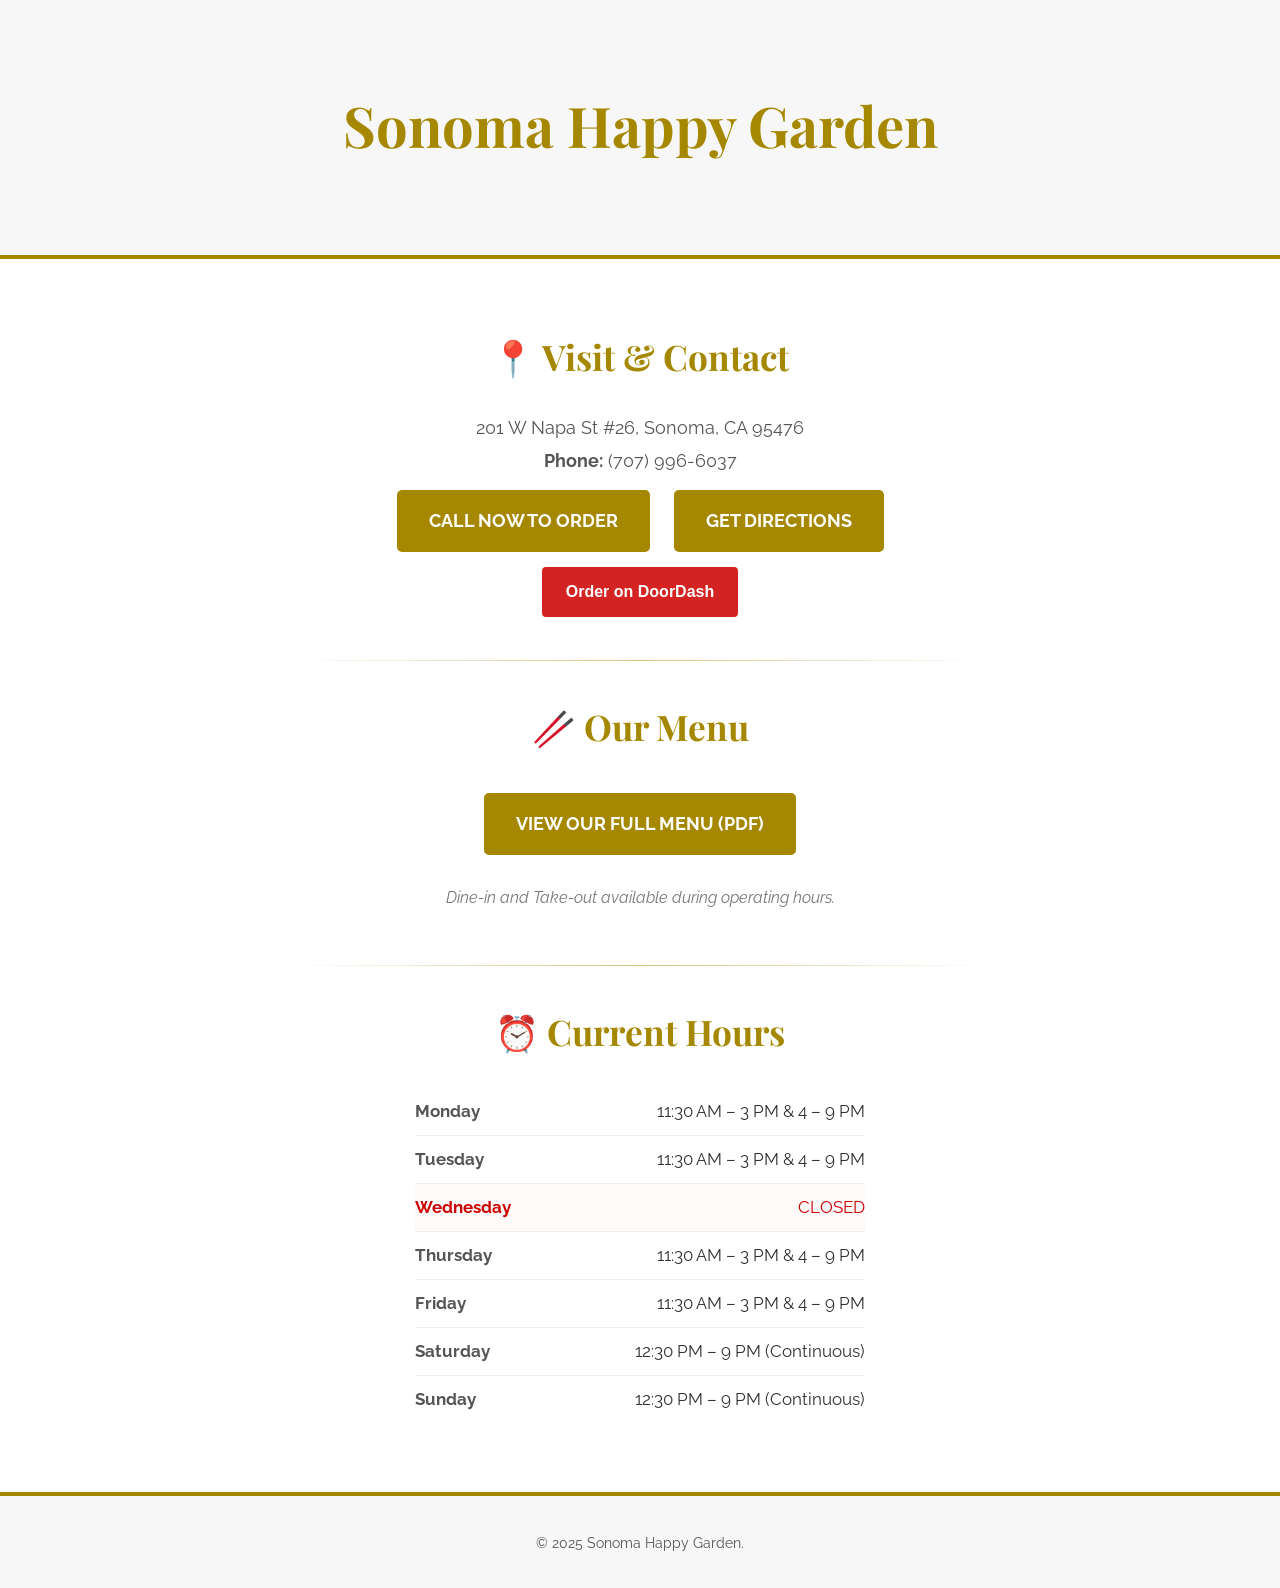
<file: index.html>
<!DOCTYPE html>
<html lang="en">
<head>
    <meta charset="UTF-8">
    <meta name="viewport" content="width=device-width, initial-scale=1.0">
    <title>Sonoma Happy Garden - Menu & Location</title>
    <link rel="stylesheet" href="styles.css">
    <link href="https://fonts.googleapis.com/css2?family=Playfair+Display:wght@700&family=Raleway:wght=400&display=swap" rel="stylesheet">
</head>
<body>

    <header class="hero">
        <h1>Sonoma Happy Garden</h1>
    </header>

    <main>
        <section id="info">
            <h2>📍 Visit & Contact</h2>
            <p class="address">201 W Napa St #26, Sonoma, CA 95476</p>
            <p class="address"><strong>Phone:</strong> (707) 996-6037</p>
            
            <a href="tel:7079966037" class="button primary secondary">Call Now to Order</a>
            
            <a href="https://maps.google.com/?cid=13351621190458677030&g_mp=Cidnb29nbGUubWFwcy5wbGFjZXMudjEuUGxhY2VzLlNlYXJjaFRleHQ" target="_blank" class="button primary secondary">Get Directions</a>

            <a href="https://www.doordash.com/store/sonoma-happy-garden-sonoma-36709926/" 
               target="_blank" 
               style="display: inline-block; 
                      background-color: #D32323; 
                      color: #ffffff; 
                      padding: 12px 24px; 
                      text-decoration: none; 
                      border-radius: 4px; 
                      font-weight: 600; 
                      margin: 5px; 
                      font-family: -apple-system, BlinkMacSystemFont, 'Segoe UI', Roboto, Helvetica, Arial, sans-serif;
                      font-size: 16px;
                      border: none;
                      transition: opacity 0.2s;">
               Order on DoorDash
            </a>
            
        </section>
        
        <hr>

        <section id="menu">
            <h2>🥢 Our Menu</h2>
            <p>
                <a href="https://therocketsloth.github.io/sonomahappygarden/menu.pdf" target="_blank" class="button primary">
                    View Our Full Menu (PDF)
                </a>
            </p>
            <p class="menu-note">
                Dine-in and Take-out available during operating hours.
            </p>
        </section>

        <hr>

        <section id="hours">
            <h2>⏰ Current Hours</h2>
            <ul class="hours-list">
                <li><span>Monday</span> <span>11:30 AM – 3 PM & 4 – 9 PM</span></li>
                <li><span>Tuesday</span> <span>11:30 AM – 3 PM & 4 – 9 PM</span></li>
                <li class="closed"><span>Wednesday</span> <span>CLOSED</span></li>
                <li><span>Thursday</span> <span>11:30 AM – 3 PM & 4 – 9 PM</span></li>
                <li><span>Friday</span> <span>11:30 AM – 3 PM & 4 – 9 PM</span></li>
                <li><span>Saturday</span> <span>12:30 PM – 9 PM (Continuous)</span></li>
                <li><span>Sunday</span> <span>12:30 PM – 9 PM (Continuous)</span></li>
            </ul>
        </section>
    </main>

    <footer>
        <p>© 2025 Sonoma Happy Garden.</p>
    </footer>

</body>
</html>
</file>
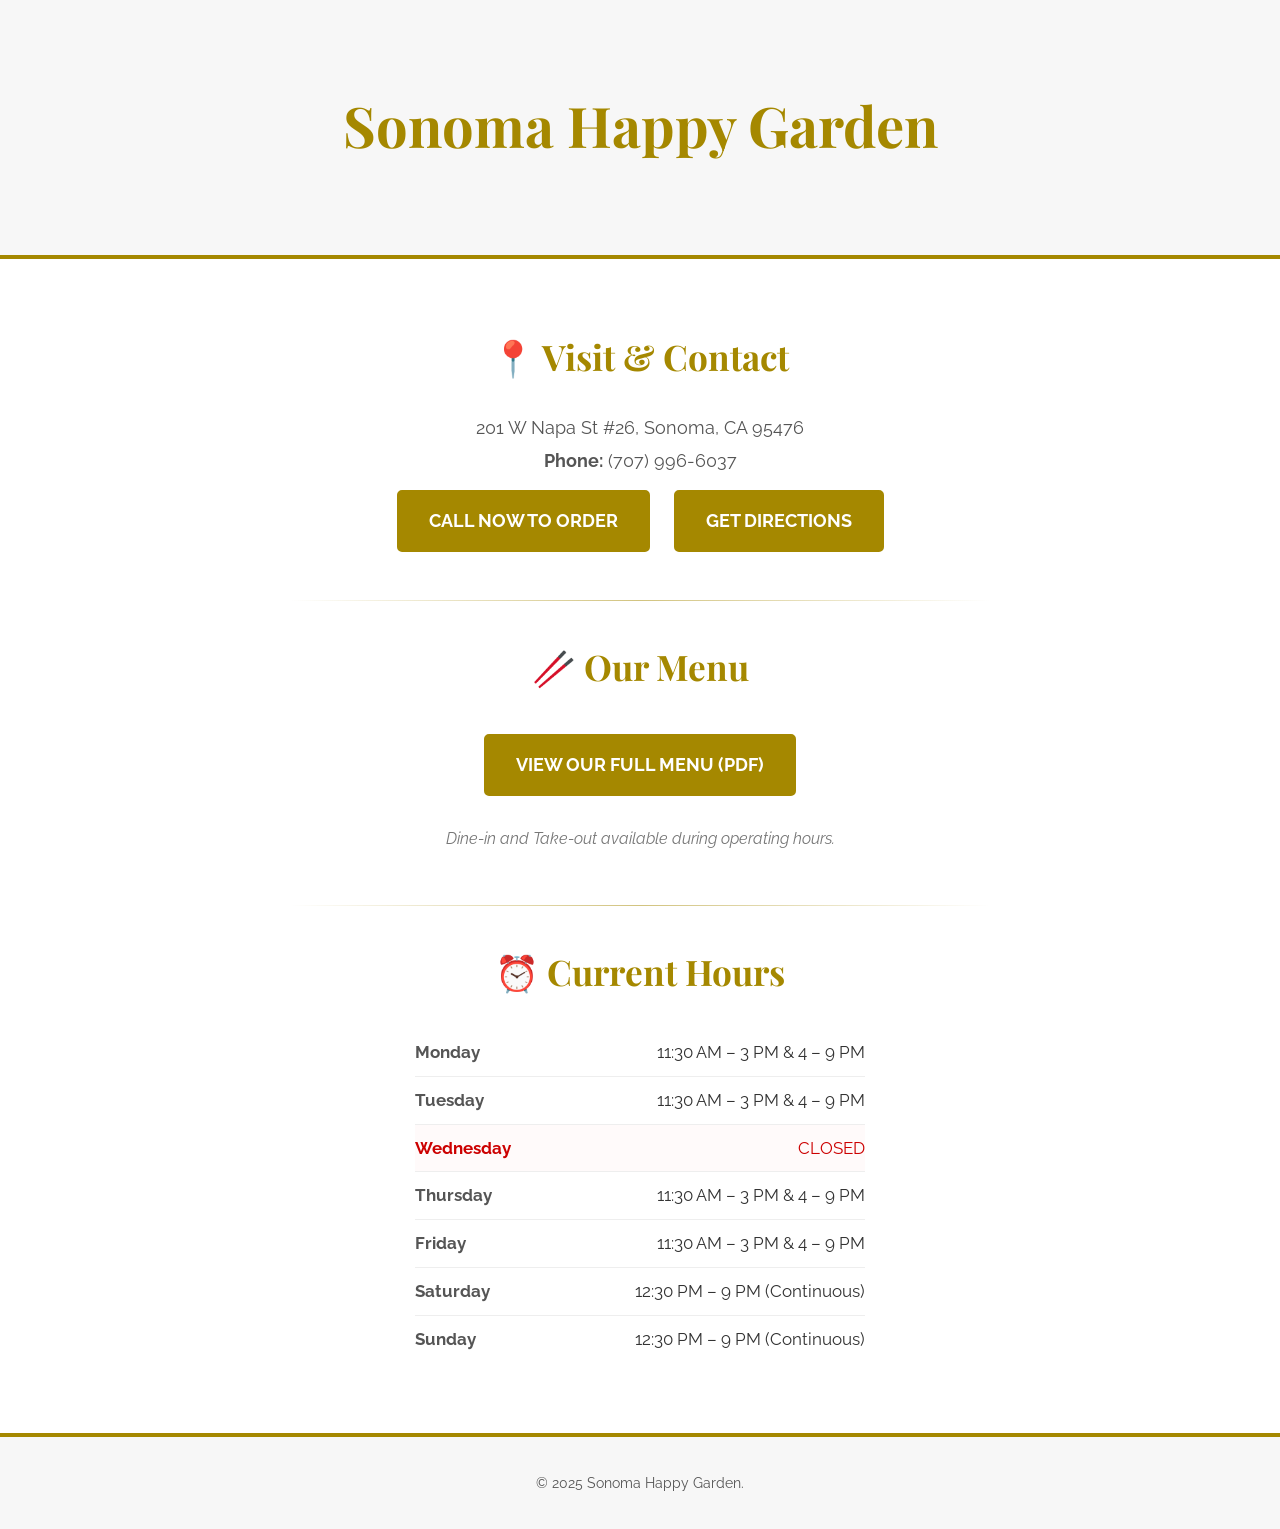
<file: index2.html>
<!DOCTYPE html>
<html lang="en">
<head>
    <meta charset="UTF-8">
    <meta name="viewport" content="width=device-width, initial-scale=1.0">
    <title>Sonoma Happy Garden - Menu & Location</title>
    <link rel="stylesheet" href="styles.css">
    <link href="https://fonts.googleapis.com/css2?family=Playfair+Display:wght@700&family=Raleway:wght=400&display=swap" rel="stylesheet">
</head>
<body>

    <header class="hero">
        <h1>Sonoma Happy Garden</h1>
    </header>

    <main>
        <section id="info">
            <h2>📍 Visit & Contact</h2>
            <p class="address">201 W Napa St #26, Sonoma, CA 95476</p>
            <p class="address"><strong>Phone:</strong> (707) 996-6037</p>
            
            <a href="tel:7079966037" class="button primary secondary">Call Now to Order</a>
            
            <a href="https://maps.google.com/?cid=13351621190458677030&g_mp=Cidnb29nbGUubWFwcy5wbGFjZXMudjEuUGxhY2VzLlNlYXJjaFRleHQ" target="_blank" class="button primary secondary">Get Directions</a>
        </section>
        
        <hr>

        <section id="menu">
            <h2>🥢 Our Menu</h2>
            <p>
                <a href="https://therocketsloth.github.io/sonomahappygarden/New%202026%20Menu%20Sonoma%20Happy%20Garden%20.pdf" target="_blank" class="button primary">
                    View Our Full Menu (PDF)
                </a>
            </p>
            <p class="menu-note">
                Dine-in and Take-out available during operating hours.
            </p>
        </section>

        <hr>

        <section id="hours">
            <h2>⏰ Current Hours</h2>
            <ul class="hours-list">
                <li><span>Monday</span> <span>11:30 AM – 3 PM & 4 – 9 PM</span></li>
                <li><span>Tuesday</span> <span>11:30 AM – 3 PM & 4 – 9 PM</span></li>
                <li class="closed"><span>Wednesday</span> <span>CLOSED</span></li>
                <li><span>Thursday</span> <span>11:30 AM – 3 PM & 4 – 9 PM</span></li>
                <li><span>Friday</span> <span>11:30 AM – 3 PM & 4 – 9 PM</span></li>
                <li><span>Saturday</span> <span>12:30 PM – 9 PM (Continuous)</span></li>
                <li><span>Sunday</span> <span>12:30 PM – 9 PM (Continuous)</span></li>
            </ul>
        </section>
    </main>

    <footer>
        <p>© 2025 Sonoma Happy Garden.</p>
    </footer>

</body>
</html>
</file>
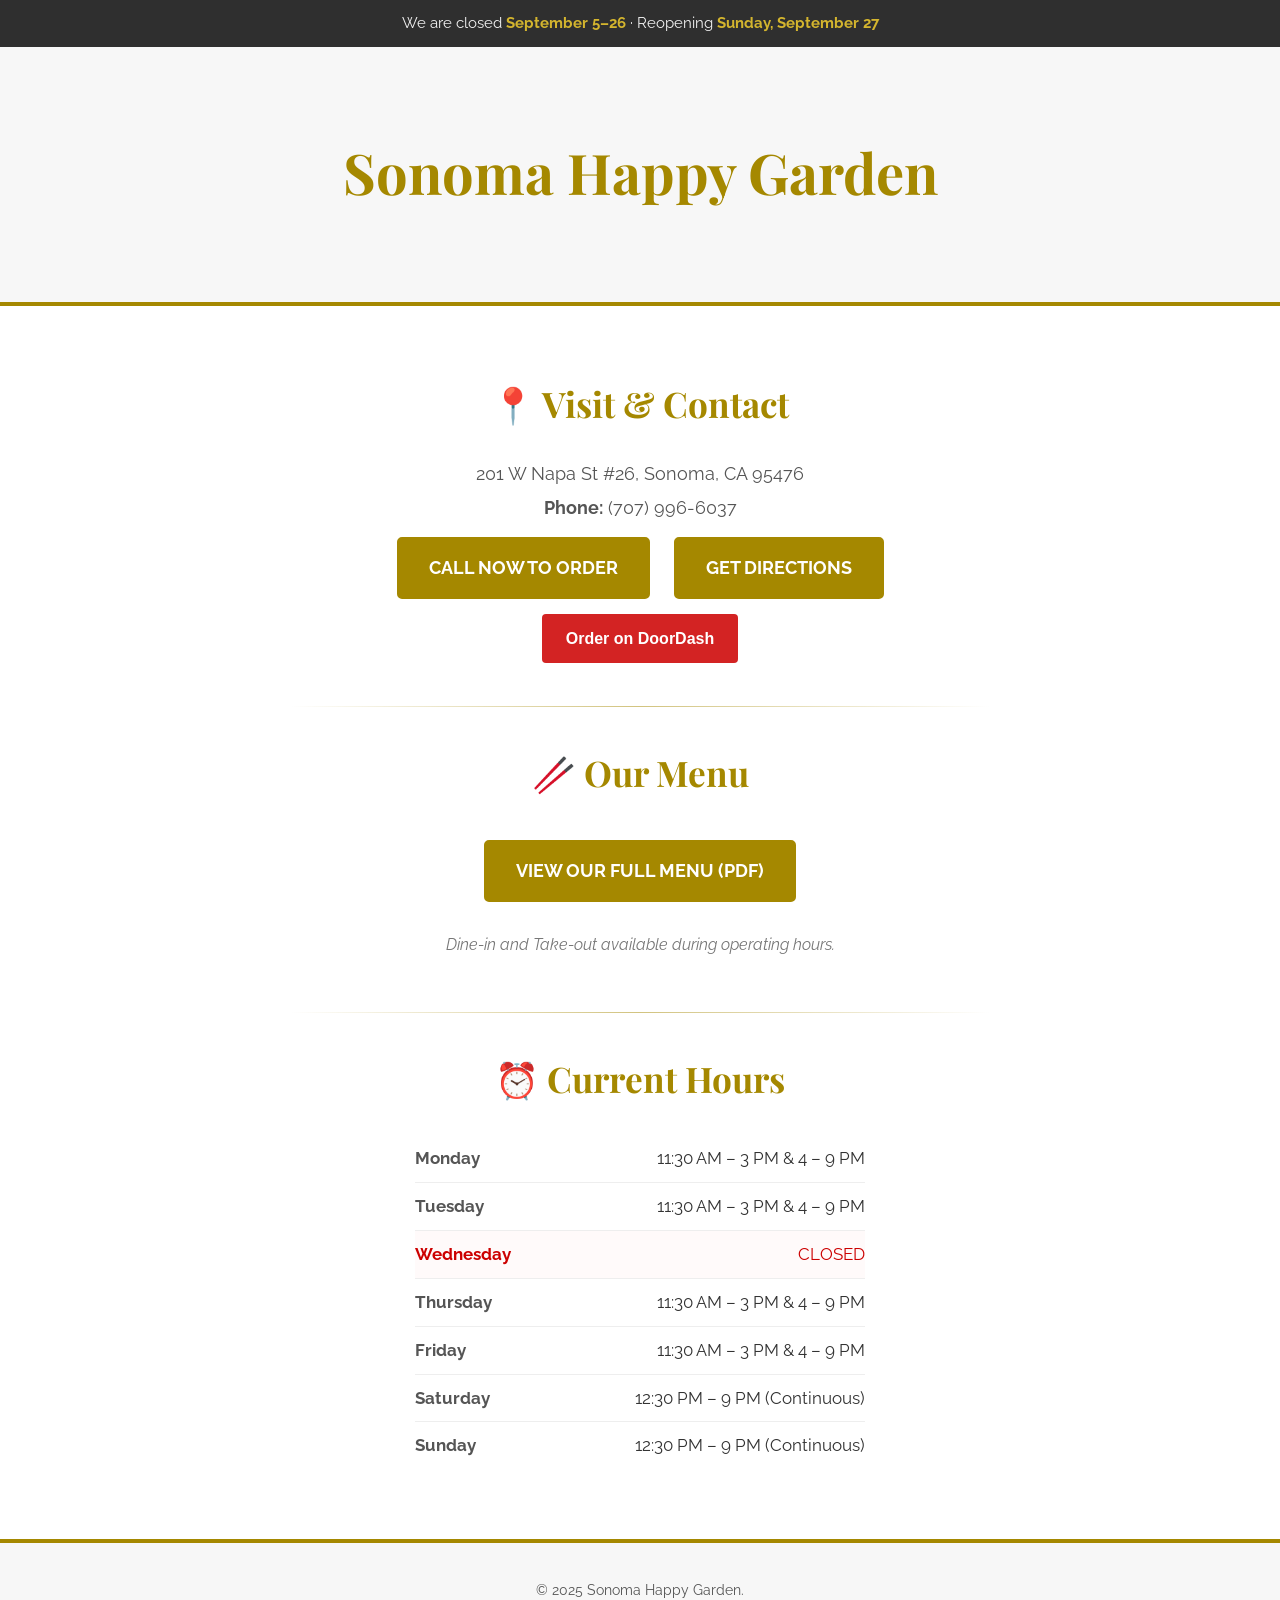
<file: indexalt.html>
<!DOCTYPE html>
<html lang="en">
<head>
    <meta charset="UTF-8">
    <meta name="viewport" content="width=device-width, initial-scale=1.0">
    <title>Sonoma Happy Garden - Menu & Location</title>
    <link rel="stylesheet" href="styles.css">
    <link href="https://fonts.googleapis.com/css2?family=Playfair+Display:wght@700&family=Raleway:wght=400&display=swap" rel="stylesheet">
    <style>
        /* --- ANNOUNCEMENT BAR (alt version) --- */
        .announcement {
            background-color: #2f2f2f;
            color: #f2f2f2;
            font-family: 'Raleway', sans-serif;
            font-size: 0.95em;
            line-height: 1.5;
            text-align: center;
            padding: 12px 20px;
        }

        .announcement strong {
            color: #d4b52e;
            font-weight: bold;
            white-space: nowrap;
        }

        @media (max-width: 600px) {
            .announcement {
                font-size: 0.85em;
                padding: 10px 14px;
            }
        }
    </style>
</head>
<body>

    <div class="announcement" role="status">
        We are closed <strong>September 5&ndash;26</strong> &middot; Reopening <strong>Sunday, September 27</strong>
    </div>

    <header class="hero">
        <h1>Sonoma Happy Garden</h1>
    </header>

    <main>
        <section id="info">
            <h2>📍 Visit & Contact</h2>
            <p class="address">201 W Napa St #26, Sonoma, CA 95476</p>
            <p class="address"><strong>Phone:</strong> (707) 996-6037</p>
            
            <a href="tel:7079966037" class="button primary secondary">Call Now to Order</a>
            
            <a href="https://maps.google.com/?cid=13351621190458677030&g_mp=Cidnb29nbGUubWFwcy5wbGFjZXMudjEuUGxhY2VzLlNlYXJjaFRleHQ" target="_blank" class="button primary secondary">Get Directions</a>

            <a href="https://www.doordash.com/store/sonoma-happy-garden-sonoma-36709926/" 
               target="_blank" 
               style="display: inline-block; 
                      background-color: #D32323; 
                      color: #ffffff; 
                      padding: 12px 24px; 
                      text-decoration: none; 
                      border-radius: 4px; 
                      font-weight: 600; 
                      margin: 5px; 
                      font-family: -apple-system, BlinkMacSystemFont, 'Segoe UI', Roboto, Helvetica, Arial, sans-serif;
                      font-size: 16px;
                      border: none;
                      transition: opacity 0.2s;">
               Order on DoorDash
            </a>
            
        </section>
        
        <hr>

        <section id="menu">
            <h2>🥢 Our Menu</h2>
            <p>
                <a href="https://therocketsloth.github.io/sonomahappygarden/menu.pdf" target="_blank" class="button primary">
                    View Our Full Menu (PDF)
                </a>
            </p>
            <p class="menu-note">
                Dine-in and Take-out available during operating hours.
            </p>
        </section>

        <hr>

        <section id="hours">
            <h2>⏰ Current Hours</h2>
            <ul class="hours-list">
                <li><span>Monday</span> <span>11:30 AM – 3 PM & 4 – 9 PM</span></li>
                <li><span>Tuesday</span> <span>11:30 AM – 3 PM & 4 – 9 PM</span></li>
                <li class="closed"><span>Wednesday</span> <span>CLOSED</span></li>
                <li><span>Thursday</span> <span>11:30 AM – 3 PM & 4 – 9 PM</span></li>
                <li><span>Friday</span> <span>11:30 AM – 3 PM & 4 – 9 PM</span></li>
                <li><span>Saturday</span> <span>12:30 PM – 9 PM (Continuous)</span></li>
                <li><span>Sunday</span> <span>12:30 PM – 9 PM (Continuous)</span></li>
            </ul>
        </section>
    </main>

    <footer>
        <p>© 2025 Sonoma Happy Garden.</p>
    </footer>

</body>
</html>
</file>
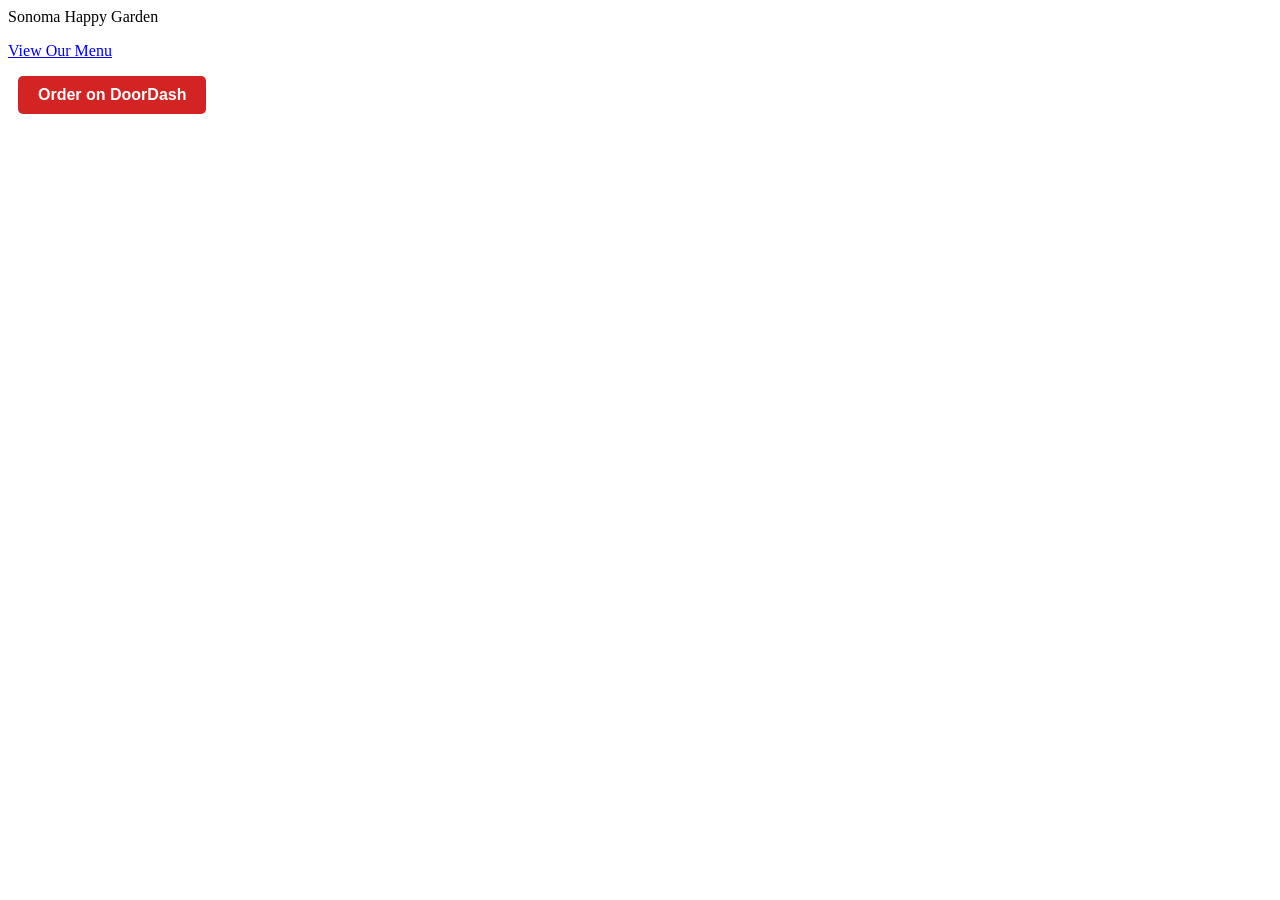
<file: indexbak.html>
<html>

<body>

    


Sonoma Happy Garden

<p>
<a href="https://therocketsloth.github.io/sonomahappygarden/New%202026%20Menu%20Sonoma%20Happy%20Garden%20.pdf" target="_blank">View Our Menu</a></p>
<P>
<a href="https://www.doordash.com/store/sonoma-happy-garden-sonoma-36709926/" 
   target="_blank" 
   style="display: inline-block; 
          background-color: #D32323; 
          color: white; 
          padding: 10px 20px; 
          text-decoration: none; 
          border-radius: 5px; 
          font-weight: bold; 
          margin-left: 10px; 
          font-family: sans-serif;">
   Order on DoorDash
</a>
</P>
</body>
</html>
</file>
<file: styles.css>
/* Basic Reset and Font Imports */
body {
    margin: 0;
    padding: 0;
    font-family: 'Raleway', sans-serif;
    color: #333; /* Dark text color (Charcoal) */
    background-color: #ffffff; /* White background */
    line-height: 1.6;
}

/* Headings and Titles - Elegant Font */
h1, h2 {
    font-family: 'Playfair Display', serif;
    color: #a58800; /* Richer Gold/Brass accent color */
    text-align: center;
    margin-top: 0;
}

h1 {
    font-size: 3.5em; 
    margin-bottom: 0.1em;
}

h2 {
    font-size: 2.2em;
    margin-bottom: 0.8em;
}

/* Header/Hero Section */
.hero {
    background-color: #f7f7f7; /* Light gray background for the header */
    padding: 80px 20px;
    text-align: center;
    border-bottom: 4px solid #a58800;
}

/* Main Content Layout */
main {
    max-width: 700px;
    margin: 40px auto;
    padding: 0 20px;
}

section {
    padding: 30px 0;
    text-align: center;
}

.address {
    font-size: 1.1em;
    margin: 5px 0;
    color: #555; /* Slightly lighter body text */
}

.menu-note {
    font-style: italic;
    color: #777;
    margin-top: 20px;
}

hr {
    border: 0;
    height: 1px;
    background-image: linear-gradient(to right, rgba(165, 136, 0, 0), rgba(165, 136, 0, 0.5), rgba(165, 136, 0, 0));
}

/* --- IMPROVED HOURS STYLING --- */
.hours-list {
    list-style-type: none;
    padding: 0;
    margin: 0 auto;
    width: 100%;
    max-width: 450px; /* Constrain width for cleaner presentation */
}

.hours-list li {
    display: flex; /* Use flex to separate Day and Time */
    justify-content: space-between; /* Push Day to left, Time to right */
    padding: 10px 0;
    font-size: 1.05em;
    border-bottom: 1px solid #eee; /* Subtle separator */
}

.hours-list li:last-child {
    border-bottom: none;
}

.hours-list li span:first-child {
    font-weight: bold; /* Make the day stand out */
    color: #555;
}

.hours-list .closed {
    color: #cc0000; /* Red color for CLOSED day */
    background-color: #fffafa; /* Very light red background for the closed row */
}

.hours-list .closed span:first-child {
    font-weight: bold;
    color: #cc0000;
}
/* --- END IMPROVED HOURS STYLING --- */


/* --- CLOSURE / ANNOUNCEMENT NOTICE --- */
.notice {
    background-color: #fdfaf0;
    border: 1px solid rgba(165, 136, 0, 0.35);
    border-top: 3px solid #a58800;
    border-radius: 6px;
    max-width: 560px;
    margin: 0 auto 10px;
    padding: 20px 26px;
    text-align: center;
}

.notice-label {
    font-family: 'Raleway', sans-serif;
    font-size: 0.8em;
    font-weight: bold;
    text-transform: uppercase;
    letter-spacing: 0.12em;
    color: #a58800;
    margin: 0 0 8px;
}

.notice-text {
    font-size: 1.05em;
    color: #4a4a4a;
    margin: 0;
}

.notice-text strong {
    color: #333;
    white-space: nowrap;
}
/* --- END NOTICE --- */

/* Menu Button Styling */
.button {
    display: inline-block;
    padding: 15px 30px;
    margin: 10px;
    text-decoration: none;
    text-transform: uppercase;
    font-weight: bold;
    border-radius: 5px;
    transition: background-color 0.3s, color 0.3s, border-color 0.3s;
    font-size: 1.1em;
}

.button.primary {
    background-color: #a58800;
    color: #ffffff;
    border: 2px solid #a58800;
}

.button.primary:hover {
    background-color: #bfa000;
    color: #ffffff;
    border-color: #bfa000;
    box-shadow: 0 4px 10px rgba(165, 136, 0, 0.2);
}

/* Footer */
footer {
    background-color: #f7f7f7;
    padding: 20px;
    text-align: center;
    font-size: 0.9em;
    border-top: 4px solid #a58800;
    color: #555;
}

/* Mobile Responsiveness */
@media (max-width: 600px) {
    .notice {
        padding: 16px 18px;
    }

    h1 {
        font-size: 2.5em;
    }

    .hero {
        padding: 50px 10px;
    }

    .button {
        display: block;
        width: 80%;
        margin: 10px auto;
        padding: 12px 20px;
    }
}
</file>
